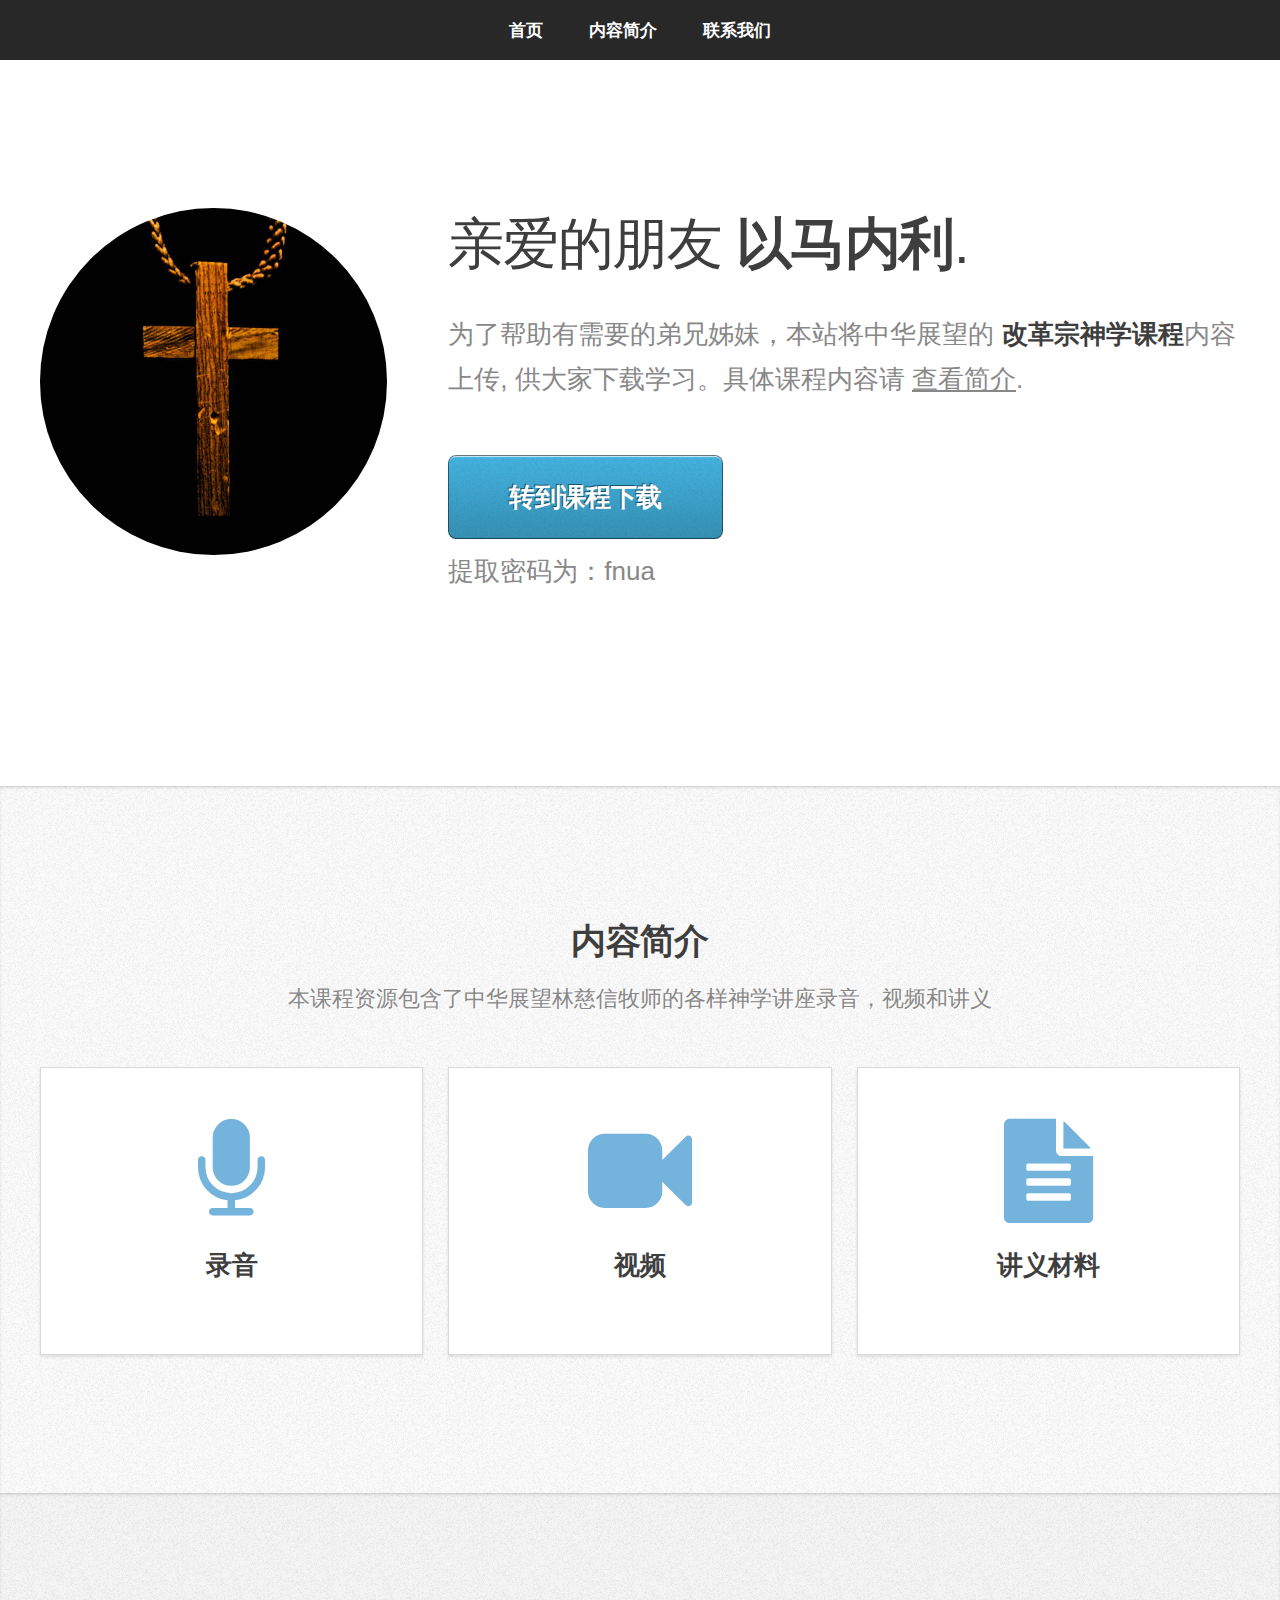
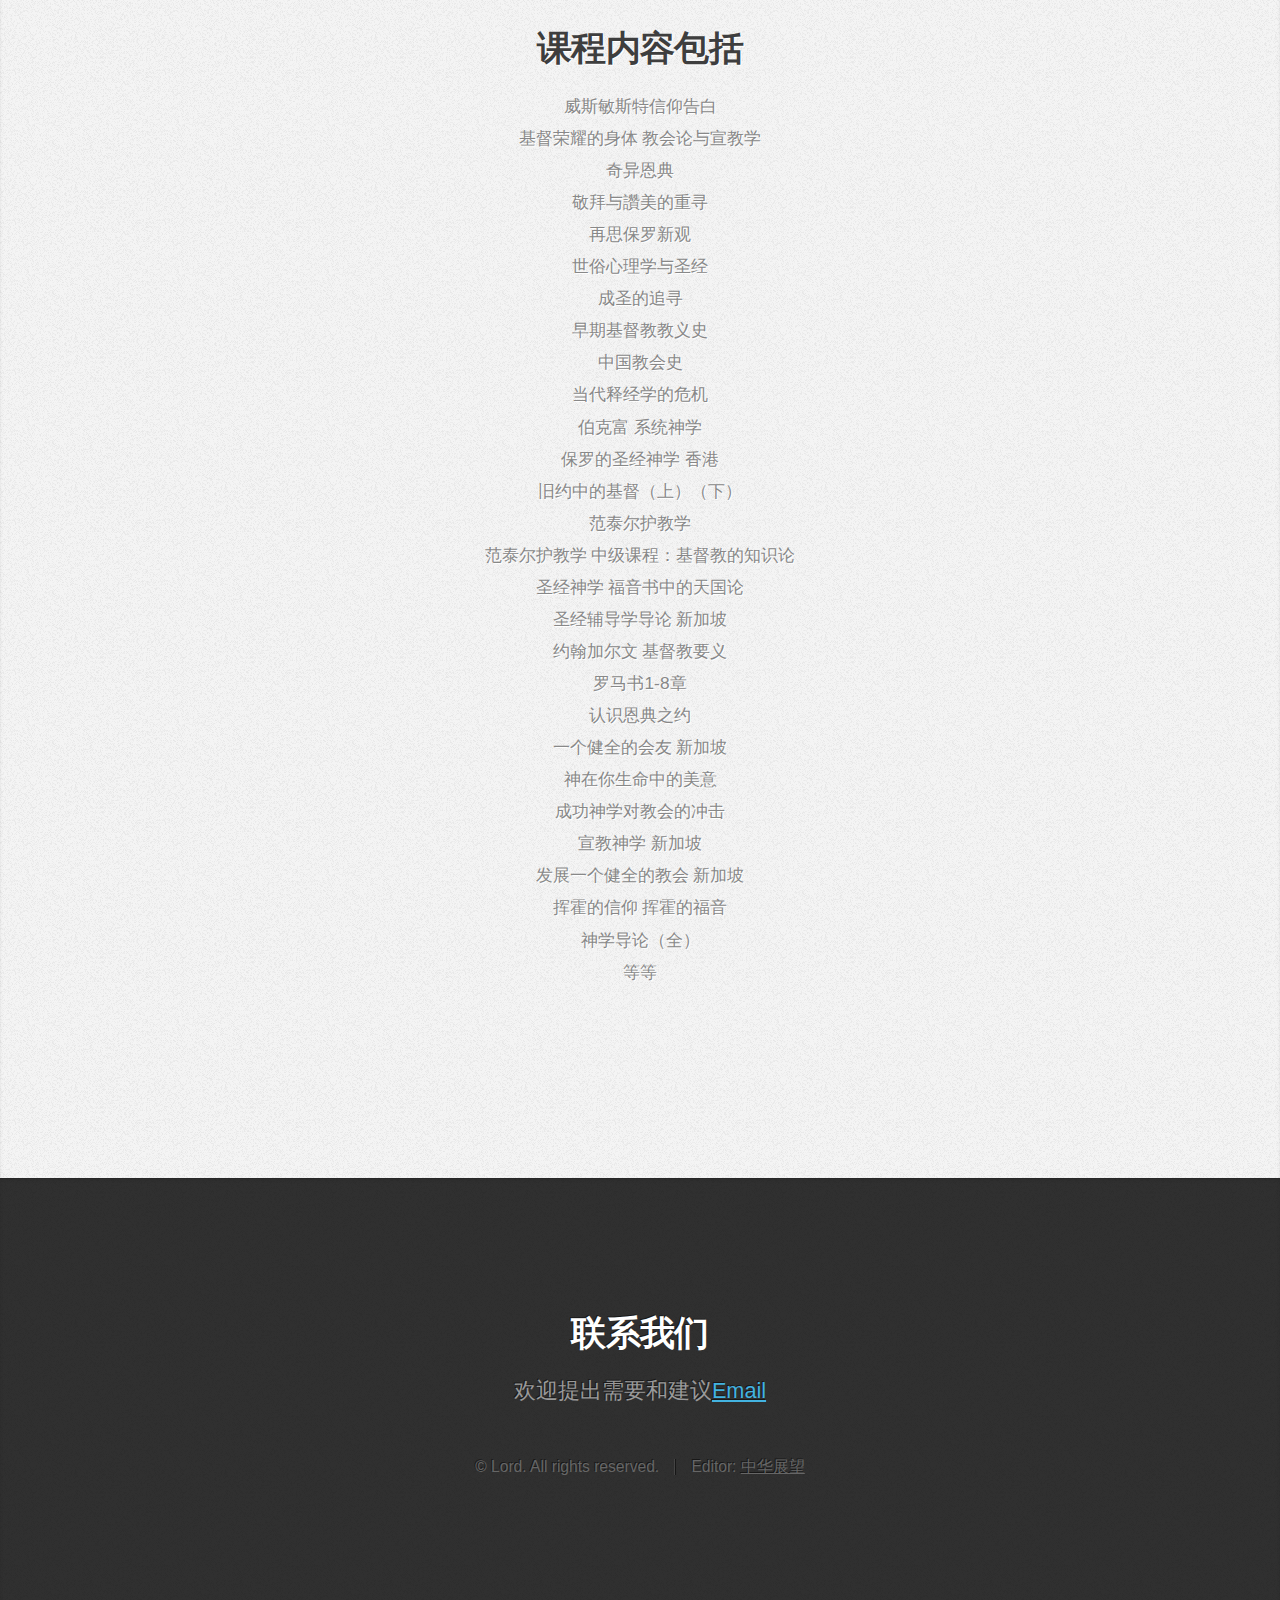
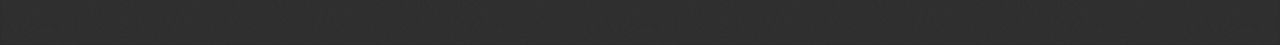
<file: index.html>
<!DOCTYPE HTML>
<!--
	Miniport by HTML5 UP
	html5up.net | @n33co
	Free for personal and commercial use under the CCA 3.0 license (html5up.net/license)
-->
<html>
	<head>
		<title>改革宗神学课程</title>
		<meta name="baidu-site-verification" content="imEpMeaJ9t" />
		<meta http-equiv="content-type" content="text/html; charset=utf-8" />
		<meta name="description" content="为了帮助有需要的弟兄姊妹，本站将中华展望的改革宗神学课程内容上传, 供大家下载学习。具体课程内容请转到课程下载" />
		<meta name="keywords" content="基督教, 圣经, 改革宗, 神学, 林慈信, 中华, 展望, 讲座, 录音, 视频" />
		<!--[if lte IE 8]><script src="css/ie/html5shiv.js"></script><![endif]-->
		<script src="js/jquery.min.js"></script>
		<script src="js/jquery.scrolly.min.js"></script>
		<script src="js/skel.min.js"></script>
		<script src="js/init.js"></script>
		<noscript>
			<link rel="stylesheet" href="css/skel.css" />
			<link rel="stylesheet" href="css/style.css" />
			<link rel="stylesheet" href="css/style-desktop.css" />
		</noscript>
		<!--[if lte IE 8]><link rel="stylesheet" href="css/ie/v8.css" /><![endif]-->
		<!--[if lte IE 9]><link rel="stylesheet" href="css/ie/v9.css" /><![endif]-->
	</head>
	<body>

		<!-- Nav -->
			<nav id="nav">
				<ul class="container">
					<li><a href="#top">首页</a></li>
					<li><a href="#work">内容简介</a></li>
<!--					<li><a href="#portfolio">Portfolio</a></li>-->
					<li><a href="#contact">联系我们</a></li>
				</ul>
			</nav>

		<!-- Home -->
			<div class="wrapper style1 first">
				<article class="container" id="top">
					<div class="row">
						<div class="4u">
							<span class="image fit"><img src="images/cross.jpg" alt="" /></span>
						</div>
						<div class="8u">
							<header>
								<h1>亲爱的朋友 <strong>以马内利</strong>.</h1>
							</header>
							<p>为了帮助有需要的弟兄姊妹，本站将中华展望的 <strong>改革宗神学课程</strong>内容上传, 供大家下载学习。具体课程内容请 <a href="#work">查看简介</a>.</p>
                            <a href="http://pan.baidu.com/s/1jI2dJEI" class="button big  scrolly" target="_blank">转到课程下载</a>
                            <p>提取密码为：<abbr>fnua</abbr></p>
						</div>
					</div>
				</article>
			</div>

		<!-- Work -->
			<div class="wrapper style2">
				<article id="work">
					<header>
						<h2>内容简介</h2>
						<p>本课程资源包含了中华展望林慈信牧师的各样神学讲座录音，视频和讲义</p>
					</header>
					<div class="container">
						<div class="row">
							<div class="4u">
								<section class="box style1">
									<span class="icon featured fa-microphone"></span>
									<h3>录音</h3>
									<p>
                                    </p>
								</section>
							</div>
							<div class="4u">
								<section class="box style1">
									<span class="icon featured fa-video-camera"></span>
									<h3>视频</h3>
									<p></p>
								</section>
							</div>
							<div class="4u">
								<section class="box style1">
									<span class="icon featured fa-file-text"></span>
									<h3>讲义材料</h3>
									<p></p>
								</section>
							</div>
						</div>
					</div>
<!--

					<footer>
						<p>Lorem ipsum dolor sit sapien vestibulum ipsum primis?</p>
						<a href="#portfolio" class="button big scrolly">See some of my recent work</a>
					</footer>
-->
				</article>
			</div>

		<!-- Portfolio -->
			<div class="wrapper style3">
				<article id="portfolio">
					<header>
						<h2>课程内容包括</h2>
						<p>
                            <ul>
                                <li>威斯敏斯特信仰告白</li>
                                <li>基督荣耀的身体 教会论与宣教学</li>
                                <li>奇异恩典</li>
                                <li>敬拜与讚美的重寻</li>
                                <li>再思保罗新观</li>
                                <li>世俗心理学与圣经</li>
                                <li>成圣的追寻 </li>
                                <li>早期基督教教义史</li>
                                <li>中国教会史 </li>
                                <li>当代释经学的危机</li>
                                <li>伯克富 系统神学</li>
                                <li>保罗的圣经神学 香港</li>
                                <li>旧约中的基督（上）（下）</li>
                                <li>范泰尔护教学</li>
                                <li>范泰尔护教学 中级课程：基督教的知识论</li>
                                <li>圣经神学 福音书中的天国论</li>
                                <li>圣经辅导学导论 新加坡</li>
                                <li>约翰加尔文 基督教要义</li>
                                <li>罗马书1-8章</li>
                                <li>认识恩典之约</li>
                                <li>一个健全的会友 新加坡</li>
                                <li>神在你生命中的美意</li>
                                <li>成功神学对教会的冲击</li>
                                <li>宣教神学 新加坡</li>
                                <li>发展一个健全的教会 新加坡</li>
                                <li>挥霍的信仰 挥霍的福音</li>
                                <li>神学导论（全）</li>
                                <li>等等</li>
                            </ul>
                        </p>
					</header>
					<div class="container">
                                                <!--
						<div class="row">
							<div class="4u">
								<article class="box style2">
									<a href="#" class="image featured"><img src="images/pic01.jpg" alt="" /></a>
									<h3><a href="#">Magna feugiat</a></h3>
									<p>Ornare nulla proin odio consequat.</p>
								</article>
							</div>
							<div class="4u">
								<article class="box style2">
									<a href="#" class="image featured"><img src="images/pic02.jpg" alt="" /></a>
									<h3><a href="#">Veroeros primis</a></h3>
									<p>Ornare nulla proin odio consequat.</p>
								</article>
							</div>
							<div class="4u">
								<article class="box style2">
									<a href="#" class="image featured"><img src="images/pic03.jpg" alt="" /></a>
									<h3><a href="#">Lorem ipsum</a></h3>
									<p>Ornare nulla proin odio consequat.</p>
								</article>
							</div>
						</div>

						<div class="row">
							<div class="4u">
								<article class="box style2">
									<a href="#" class="image featured"><img src="images/pic04.jpg" alt="" /></a>
									<h3><a href="#">Tempus dolore</a></h3>
									<p>Ornare nulla proin odio consequat.</p>
								</article>
							</div>
							<div class="4u">
								<article class="box style2">
									<a href="#" class="image featured"><img src="images/pic05.jpg" alt="" /></a>
									<h3><a href="#">Feugiat aliquam</a></h3>
									<p>Ornare nulla proin odio consequat.</p>
								</article>
							</div>
							<div class="4u">
								<article class="box style2">
									<a href="#" class="image featured"><img src="images/pic06.jpg" alt="" /></a>
									<h3><a href="#">Sed amet ornare</a></h3>
									<p>Ornare nulla proin odio consequat.</p>
								</article>
							</div>
						</div>
					</div>
					<footer>
						<p>Lorem ipsum dolor sit sapien vestibulum ipsum primis?</p>
						<a href="#contact" class="button big scrolly">Get in touch with me</a>
					</footer>

                   -->
				</article>
			</div>

		<!-- Contact -->
			<div class="wrapper style4">
				<article id="contact" class="container 75%">
					<header>
						<h2>联系我们</h2>
						<p>欢迎提出需要和建议<a href="mailto:zhonghuazhanwang@163.com">Email</a></p>
					</header>
					<div>

									<!--
						<div class="row">
							<div class="12u">
								<form method="post" action="#">
									<div>
										<div class="row">
											<div class="6u">
												<input type="text" name="name" id="name" placeholder="称呼" />
											</div>
											<div class="6u">
												<input type="text" name="email" id="email" placeholder="电子邮箱" />
											</div>
										</div>
										<div class="row">
											<div class="12u">
												<input type="text" name="subject" id="subject" placeholder="标题" />
											</div>
										</div>
										<div class="row">
											<div class="12u">
												<textarea name="message" id="message" placeholder="内容"></textarea>
											</div>
										</div>
										<div class="row 200%">
											<div class="12u">
												<ul class="actions">
													<li><input type="submit" value="Send Message" /></li>
													<li><input type="reset" value="Clear Form" class="alt" /></li>
												</ul>
											</div>
										</div>
									</div>
								</form>
							</div>
						</div>
						<div class="row">
							<div class="12u">
								<hr />
								<h3>Find me on ...</h3>
								<ul class="social">
									<li><a href="#" class="icon fa-twitter"><span class="label">Twitter</span></a></li>
									<li><a href="#" class="icon fa-facebook"><span class="label">Facebook</span></a></li>
									<li><a href="#" class="icon fa-dribbble"><span class="label">Dribbble</span></a></li>
									<li><a href="#" class="icon fa-linkedin"><span class="label">LinkedIn</span></a></li>
									<li><a href="#" class="icon fa-tumblr"><span class="label">Tumblr</span></a></li>
									<li><a href="#" class="icon fa-google-plus"><span class="label">Google+</span></a></li>
									<li><a href="#" class="icon fa-github"><span class="label">Github</span></a></li>

									<li><a href="#" class="icon fa-rss"><span>RSS</span></a></li>
									<li><a href="#" class="icon fa-instagram"><span>Instagram</span></a></li>
									<li><a href="#" class="icon fa-foursquare"><span>Foursquare</span></a></li>
									<li><a href="#" class="icon fa-skype"><span>Skype</span></a></li>
									<li><a href="#" class="icon fa-soundcloud"><span>Soundcloud</span></a></li>
									<li><a href="#" class="icon fa-youtube"><span>YouTube</span></a></li>
									<li><a href="#" class="icon fa-blogger"><span>Blogger</span></a></li>
									<li><a href="#" class="icon fa-flickr"><span>Flickr</span></a></li>
									<li><a href="#" class="icon fa-vimeo"><span>Vimeo</span></a></li>
								</ul>
								<hr />
							</div>
						</div>
									-->
					</div>
					<footer>
						<ul id="copyright">
							<li>&copy; Lord. All rights reserved.</li><li>Editor: <a href="#">中华展望</a></li>
						</ul>
					</footer>
				</article>
			</div>

	</body>
</html>
</file>
<file: css/style-desktop.css>
/*
	Miniport by HTML5 UP
	html5up.net | @n33co
	Free for personal and commercial use under the CCA 3.0 license (html5up.net/license)
*/

/*********************************************************************************/
/* Basic                                                                         */
/*********************************************************************************/

	body,input,textarea,select
	{
		font-size: 13pt;
	}

	h1
	{
		font-size: 3.25em;
		letter-spacing: -0.025em;
	}

	h2
	{
		font-size: 2em;
		letter-spacing: -0.015em;
	}
	
	h3
	{
		font-size: 1.5em;
		letter-spacing: -0.015em;
	}

	h1, h2, h3, h4, h5, h6
	{
		margin: 0 0 0.75em 0;
	}

	header
	{
		margin: 0 0 3em 0;
	}
	
		header > p
		{
			font-size: 1.25em;
			margin: 0;
		}

	footer
	{
		margin: 3em 0 0 0;
	}
	
		footer > p
		{
			font-size: 1.25em;
		}
	
	/* Form */
	
		form
		{
		}
		
			form .button
			{
				margin: 0 0.5em 0 0.5em;
			}

	/* Button */
	
		input[type="button"],
		input[type="submit"],
		input[type="reset"],
		.button
		{
			padding: 1em 2.35em 1em 2.35em;
			font-size: 1.1em;
		}

			input[type="button"].big,
			input[type="submit"].big,
			input[type="reset"].big,
			.button.big
			{
				font-size: 1.5em;
				letter-spacing: -0.025em;
			}

	/* Box */

		.box
		{
			padding: 2em;
		}

			.box.style1
			{
				padding: 3em 2em 3.5em 2em;
			}

				.box.style1 h3
				{
					margin-bottom: 0.5em;
				}

			.box.style2
			{
			}

				.box.style2 h3
				{
					margin-bottom: 0.25em;
				}

				.box.style2 .image
				{
					position: relative;
					left: 2em;
					top: 2em;
					margin: -4em 0 4em -4em;
					width: auto;
				}

/*********************************************************************************/
/* Wrappers                                                                      */
/*********************************************************************************/

	.wrapper
	{
		padding: 8em 0 8em 0;
		text-align: center;
	}
	
		.wrapper.first
		{
			padding-top: 12em;
		}

/*********************************************************************************/
/* Nav                                                                           */
/*********************************************************************************/

	#nav
	{
	}

		#nav a:hover
		{
			background: #383838;
		}
		
		#nav a:active
		{
			background: #484848;
		}
	
		#nav a
		{
			padding: 0.2em 1em 0.2em 1em;
			margin: 0.6em 0.2em 0.6em 0.2em;
			font-weight: 600;
			border-radius: 8px;
			-moz-transition: background-color .2s ease-in-out;
			-webkit-transition: background-color .2s ease-in-out;
			-o-transition: background-color .2s ease-in-out;
			-ms-transition: background-color .2s ease-in-out;
			transition: background-color .2s ease-in-out;
			color: #fff;
		}
		
/*********************************************************************************/
/* Articles                                                                      */
/*********************************************************************************/

	#top
	{
		text-align: left;
	}

		#top .image
		{
			width: 20em;
			height: 20em;
			margin: 0;
		}

		#top h1
		{
			margin-top: 0.35em;
		}
	
		#top p
		{
			font-size: 1.5em;
			line-height: 1.75em;
		}
		
	#contact
	{
	}
	
		#contact footer
		{
			font-size: 0.9em;
		}
		
/*********************************************************************************/
/* Copyright                                                                     */
/*********************************************************************************/

	#copyright
	{
		font-size: 1em;
		line-height: 1em;
	}

		#copyright li
		{
			display: inline-block;
			border-left: solid 1px rgba(0,0,0,0.5);
			box-shadow: -1px 0px 0px 0px rgba(255,255,255,0.1);
			padding: 0 0 0 1em;
			margin: 0 0 0 1em;
		}
		
		#copyright li:first-child
		{
			border: 0;
			box-shadow: none;
			padding-left: 0;
			margin-left: 0;
		}
</file>
<file: css/ie/v8.css>
/*
	Miniport by HTML5 UP
	html5up.net | @n33co
	Free for personal and commercial use under the CCA 3.0 license (html5up.net/license)
*/

/*********************************************************************************/
/* Basic                                                                         */
/*********************************************************************************/

	form input[type=text],
	form input[type=password],
	form select,
	form textarea,
	input[type="button"],
	input[type="submit"],
	input[type="reset"],
	.button,
	#top .image,
	#top .image img,
	#nav a
	{
		position: relative;
		-ms-behavior: url('css/ie/PIE.htc');
	}

	/* Section/Article */
	
		section > .last-child,
		article > .last-child
		{
			margin-bottom: 0;
		}

		section.last-child,
		article.last-child
		{
			margin-bottom: 0;
		}
		
	/* Box */

		.box
		{
			border: solid 1px #ddd;
		}

	/* List */

		ul.social li a
		{
			position: relative;
			top: 0 !important;
			overflow: hidden;
			-ms-behavior: url('css/ie/PIE.htc');
		}

			ul.social li a:before
			{
				background: none;
			}

/*********************************************************************************/
/* Wrappers                                                                      */
/*********************************************************************************/

	.wrapper
	{
		border-top: solid 1px #ddd;
	}
</file>
<file: css/ie/v9.css>
/*
	Miniport by HTML5 UP
	html5up.net | @n33co
	Free for personal and commercial use under the CCA 3.0 license (html5up.net/license)
*/

/*********************************************************************************/
/* Basic                                                                         */
/*********************************************************************************/

	/* Button */

		input[type="button"],
		input[type="submit"],
		input[type="reset"],
		.button
		{
			background-image: url('images/grad0-20.svg');
		}
		
	/* List */

		ul
		{
		}

			ul.social
			{
			}
			
				ul.social li a:before
				{
					background-image: url('images/grad0-20.svg');
				}
</file>
<file: css/skel.css>
/* Resets (http://meyerweb.com/eric/tools/css/reset/ | v2.0 | 20110126 | License: none (public domain)) */

	html,body,div,span,applet,object,iframe,h1,h2,h3,h4,h5,h6,p,blockquote,pre,a,abbr,acronym,address,big,cite,code,del,dfn,em,img,ins,kbd,q,s,samp,small,strike,strong,sub,sup,tt,var,b,u,i,center,dl,dt,dd,ol,ul,li,fieldset,form,label,legend,table,caption,tbody,tfoot,thead,tr,th,td,article,aside,canvas,details,embed,figure,figcaption,footer,header,hgroup,menu,nav,output,ruby,section,summary,time,mark,audio,video{margin:0;padding:0;border:0;font-size:100%;font:inherit;vertical-align:baseline;}article,aside,details,figcaption,figure,footer,header,hgroup,menu,nav,section{display:block;}body{line-height:1;}ol,ul{list-style:none;}blockquote,q{quotes:none;}blockquote:before,blockquote:after,q:before,q:after{content:'';content:none;}table{border-collapse:collapse;border-spacing:0;}body{-webkit-text-size-adjust:none}

/* Box Model */

	*, *:before, *:after {
		-moz-box-sizing: border-box;
		-webkit-box-sizing: border-box;
		box-sizing: border-box;
	}

/* Container */

	.container {
		margin-left: auto;
		margin-right: auto;

		/* width: (containers) */
		width: 1200px;
	}

	/* Modifiers */

		/* 125% */
			.container.\31 25\25 {
				width: 100%;

				/* max-width: (containers * 1.25) */
				max-width: 1500px;

				/* min-width: (containers) */
				min-width: 1200px;
			}

		/* 75% */
			.container.\37 5\25 {

				/* width: (containers * 0.75) */
				width: 900px;

			}

		/* 50% */
			.container.\35 0\25 {

				/* width: (containers * 0.50) */
				width: 600px;

			}

		/* 25% */
			.container.\32 5\25 {

				/* width: (containers * 0.25) */
				width: 300px;

			}

/* Grid */

	.row {
		border-bottom: solid 1px transparent;
	}

	.row > * {
		float: left;
	}

	.row:after, .row:before {
		content: '';
		display: block;
		clear: both;
		height: 0;
	}

	.row.uniform > * > :first-child {
		margin-top: 0;
	}

	.row.uniform > * > :last-child {
		margin-bottom: 0;
	}

	/* Gutters */

		/* Normal */

			.row > * {
				/* padding: (gutters.horizontal) 0 0 (gutters.vertical) */
				padding: 40px 0 0 40px;
			}

			.row {
				/* margin: -(gutters.horizontal) 0 -1px -(gutters.vertical) */
				margin: -40px 0 -1px -40px;
			}

			.row.uniform > * {
				/* padding: (gutters.vertical) 0 0 (gutters.vertical) */
				padding: 40px 0 0 40px;
			}

			.row.uniform {
				/* margin: -(gutters.vertical) 0 -1px -(gutters.vertical) */
				margin: -40px 0 -1px -40px;
			}

		/* 200% */

			.row.\32 00\25 > * {
				/* padding: (gutters.horizontal) 0 0 (gutters.vertical) */
				padding: 80px 0 0 80px;
			}

			.row.\32 00\25 {
				/* margin: -(gutters.horizontal) 0 -1px -(gutters.vertical) */
				margin: -80px 0 -1px -80px;
			}

			.row.uniform.\32 00\25 > * {
				/* padding: (gutters.vertical) 0 0 (gutters.vertical) */
				padding: 80px 0 0 80px;
			}

			.row.uniform.\32 00\25 {
				/* margin: -(gutters.vertical) 0 -1px -(gutters.vertical) */
				margin: -80px 0 -1px -80px;
			}

		/* 150% */

			.row.\31 50\25 > * {
				/* padding: (gutters.horizontal) 0 0 (gutters.vertical) */
				padding: 60px 0 0 60px;
			}

			.row.\31 50\25 {
				/* margin: -(gutters.horizontal) 0 -1px -(gutters.vertical) */
				margin: -60px 0 -1px -60px;
			}

			.row.uniform.\31 50\25 > * {
				/* padding: (gutters.vertical) 0 0 (gutters.vertical) */
				padding: 60px 0 0 60px;
			}

			.row.uniform.\31 50\25 {
				/* margin: -(gutters.vertical) 0 -1px -(gutters.vertical) */
				margin: -60px 0 -1px -60px;
			}

		/* 50% */

			.row.\35 0\25 > * {
				/* padding: (gutters.horizontal) 0 0 (gutters.vertical) */
				padding: 20px 0 0 20px;
			}

			.row.\35 0\25 {
				/* margin: -(gutters.horizontal) 0 -1px -(gutters.vertical) */
				margin: -20px 0 -1px -20px;
			}

			.row.uniform.\35 0\25 > * {
				/* padding: (gutters.vertical) 0 0 (gutters.vertical) */
				padding: 20px 0 0 20px;
			}

			.row.uniform.\35 0\25 {
				/* margin: -(gutters.vertical) 0 -1px -(gutters.vertical) */
				margin: -20px 0 -1px -20px;
			}

		/* 25% */

			.row.\32 5\25 > * {
				/* padding: (gutters.horizontal) 0 0 (gutters.vertical) */
				padding: 10px 0 0 10px;
			}

			.row.\32 5\25 {
				/* margin: -(gutters.horizontal) 0 -1px -(gutters.vertical) */
				margin: -10px 0 -1px -10px;
			}

			.row.uniform.\32 5\25 > * {
				/* padding: (gutters.vertical) 0 0 (gutters.vertical) */
				padding: 10px 0 0 10px;
			}

			.row.uniform.\32 5\25 {
				/* margin: -(gutters.vertical) 0 -1px -(gutters.vertical) */
				margin: -10px 0 -1px -10px;
			}

		/* 0% */

			.row.\30 \25 > * {
				padding: 0;
			}

			.row.\30 \25 {
				margin: 0 0 -1px 0;
			}

	/* Cells */

		.\31 2u, .\31 2u\24 { width: 100%; clear: none; margin-left: 0; }
		.\31 1u, .\31 1u\24 { width: 91.6666666667%; clear: none; margin-left: 0; }
		.\31 0u, .\31 0u\24 { width: 83.3333333333%; clear: none; margin-left: 0; }
		.\39 u, .\39 u\24 { width: 75%; clear: none; margin-left: 0; }
		.\38 u, .\38 u\24 { width: 66.6666666667%; clear: none; margin-left: 0; }
		.\37 u, .\37 u\24 { width: 58.3333333333%; clear: none; margin-left: 0; }
		.\36 u, .\36 u\24 { width: 50%; clear: none; margin-left: 0; }
		.\35 u, .\35 u\24 { width: 41.6666666667%; clear: none; margin-left: 0; }
		.\34 u, .\34 u\24 { width: 33.3333333333%; clear: none; margin-left: 0; }
		.\33 u, .\33 u\24 { width: 25%; clear: none; margin-left: 0; }
		.\32 u, .\32 u\24 { width: 16.6666666667%; clear: none; margin-left: 0; }
		.\31 u, .\31 u\24 { width: 8.3333333333%; clear: none; margin-left: 0; }

		.\31 2u\24 + *,
		.\31 1u\24 + *,
		.\31 0u\24 + *,
		.\39 u\24 + *,
		.\38 u\24 + *,
		.\37 u\24 + *,
		.\36 u\24 + *,
		.\35 u\24 + *,
		.\34 u\24 + *,
		.\33 u\24 + *,
		.\32 u\24 + *,
		.\31 u\24 + * {
			clear: left;
		}

		.\-11u { margin-left: 91.6666666667% }
		.\-10u { margin-left: 83.3333333333% }
		.\-9u { margin-left: 75% }
		.\-8u { margin-left: 66.6666666667% }
		.\-7u { margin-left: 58.3333333333% }
		.\-6u { margin-left: 50% }
		.\-5u { margin-left: 41.6666666667% }
		.\-4u { margin-left: 33.3333333333% }
		.\-3u { margin-left: 25% }
		.\-2u { margin-left: 16.6666666667% }
		.\-1u { margin-left: 8.3333333333% }
</file>
<file: css/style.css>
@charset 'UTF-8';
@import url('http://fonts.googleapis.com/css?family=Open+Sans:300,300italic,600,600italic,700');
@import url('font-awesome.min.css');

/*
	Miniport by HTML5 UP
	html5up.net | @n33co
	Free for personal and commercial use under the CCA 3.0 license (html5up.net/license)
*/

/*********************************************************************************/
/* Basic                                                                         */
/*********************************************************************************/

	body,input,textarea,select
	{
		font-family: Tahoma, Helvetica, Arial, "Microsoft Yahei","微软雅黑", STXihei, "华文细黑", sans-serif;;
		
		/*font-family: 'Open Sans', "Microsoft Yahei", sans-serif;*/
		line-height: 1.85em;
		color: #888;
		font-weight: 300;
	}

		body.is-loading *
		{
			-moz-transition: none !important;
			-webkit-transition: none !important;
			-o-transition: none !important;
			-ms-transition: none !important;
			transition: none !important;
			-moz-animation: none !important;
			-webkit-animation: none !important;
			-o-animation: none !important;
			-ms-animation: none !important;
			animation: none !important;
		}
	
	a
	{
		color: #43B3E0;
		text-decoration: underline;
		-moz-transition: color .2s ease-in-out;
		-webkit-transition: color .2s ease-in-out;
		-o-transition: color .2s ease-in-out;
		-ms-transition: color .2s ease-in-out;
		transition: color .2s ease-in-out;
	}
	
		a:hover
		{
			color: #43bff0 !important;
		}

		a img
		{
			border: 0;
		}

	b, strong
	{
		font-weight: 600;
		color: #3e3e3e;
	}

	i, em
	{
		font-style: italic;
	}

	sub
	{
		position: relative;
		top: 0.5em;
		font-size: 0.8em;
	}
	
	sup
	{
		position: relative;
		top: -0.5em;
		font-size: 0.8em;
	}

	blockquote
	{
		border-left: solid 0.75em #eee;
		padding: 1em 0 1em 1.5em;
		font-style: italic;
	}
				
	h1, h2, h3, h4, h5, h6
	{
		color: #3e3e3e;
	}
	
		h1 a, h2 a, h3 a, h4 a, h5 a, h6 a
		{
			text-decoration: none;
			color: inherit;
		}
	
	h2, h3, h4, h5, h6
	{
		font-weight: 700;
	}
	
	h1
	{
		font-weight: 300;
	}
	
		h1 strong
		{
			font-weight: 700;
		}
	
	em, i
	{
		font-style: italic;
	}

	br.clear
	{
		clear: both;
	}
	
	hr
	{
		border: 0;
		border-top: solid 1px #444;
		border-top-color: rgba(0,0,0,0.35);
		box-shadow: 0px 1px 0px 0px rgba(255,255,255,0.1);
		height: 1px;
		margin: 3em 0 4em 0;
	}
	
	p, ul, ol, dl, table
	{
		margin-bottom: 2em;
	}

	/* Form */
	
		form
		{
		}
		
			form label
			{
				color: #3e3e3e;
				font-weight: 700;
				display: block;
				margin: 0 0 0.5em 0;
			}
		
			form input[type=text],
			form input[type=email],
			form input[type=password],
			form select,
			form textarea
			{
				-webkit-appearance: none;
				display: block;
				border: 0;
				padding: 0.75em;
				font-size: 1em;
				border-radius: 8px;
				border: solid 1px #ddd;
				background: #fff;
				color: #bbb;
				box-shadow: inset 0px 2px 3px 1px rgba(0,0,0,0.05), 0px 1px 0px 0px rgba(255,255,255,0.025);
				width: 100%;
				-moz-transition: background .2s ease-in-out, box-shadow .2s ease-in-out;
				-webkit-transition: background .2s ease-in-out, box-shadow .2s ease-in-out;
				-o-transition: background .2s ease-in-out, box-shadow .2s ease-in-out;
				-ms-transition: background .2s ease-in-out, box-shadow .2s ease-in-out;
				transition: background .2s ease-in-out, box-shadow .2s ease-in-out;
			}

			form input[type=text]:focus,
			form input[type=email]:focus,
			form input[type=password]:focus,
			form select:focus,
			form textarea:focus
			{
				background: #fafafa;
				box-shadow: inset 0px 2px 5px 0px rgba(0,0,0,0.05), 0px 1px 0px 0px rgba(255,255,255,0.025), inset 0px 0px 2px 1px #43bff0;
			}

			form textarea
			{
				height: 15em;
			}
			
			form .formerize-placeholder
			{
				color: #555 !important;
			}

			form ::-webkit-input-placeholder
			{
				color: #555 !important;
			}

			form :-moz-placeholder
			{
				color: #555 !important;
			}

			form ::-moz-placeholder
			{
				color: #555 !important;
			}

			form :-ms-input-placeholder
			{
				color: #555 !important;
			}

			form ::-moz-focus-inner
			{
				border: 0;
			}

	/* Tables */
	
		table
		{
			width: 100%;
		}
		
			table.default
			{
				width: 100%;
			}

				table.default tr
				{
					border-top: solid 1px #eee;
				}

					table.default tr:first-child
					{
						border-top: 0;
					}
			
				table.default td
				{
					padding: 0.5em 1em 0.5em 1em;
				}
				
				table.default th
				{
					text-align: left;
					padding: 0.5em 1em 0.5em 1em;
					font-weight: 600;
					margin: 0 0 1em 0;
				}
			
				table.default thead
				{
					background: #4f4f4f;
					color: #fff;
				}
				
				table.default tfoot
				{
				}
				
				table.default tbody
				{
				}

	/* Section/Article */
	
		section,
		article
		{
			margin-bottom: 3em;
		}
		
		section > :last-child,
		article > :last-child
		{
			margin-bottom: 0;
		}

		section:last-child,
		article:last-child
		{
			margin-bottom: 0;
		}

	/* Image */

		.image
		{
			display: inline-block;
			position: relative;
		}
		
			.image img
			{
				display: block;
				width: 100%;
			}

			.image.fit
			{
				display: block;
				width: 100%;
			}
			
			.image.featured
			{
				display: block;
				width: 100%;
				margin: 0 0 2em 0;
			}
			
			.image.left
			{
				float: left;
				margin: 0 2em 2em 0;
			}
			
			.image.centered
			{
				display: block;
				margin: 0 0 2em 0;
			}

				.image.centered img
				{
					margin: 0 auto;
					width: auto;
				}

	/* Button */
	
		input[type="button"],
		input[type="submit"],
		input[type="reset"],
		.button
		{
			-webkit-appearance: none;
			position: relative;
			display: inline-block;
			color: #fff !important;
			text-decoration: none;
			font-weight: 700;
			border: 0;
			outline: 0;
			cursor: pointer;
			border-radius: 8px;
			text-shadow: -1px -1px 0.5px rgba(0,0,0,0.5);
			overflow: hidden;
			box-shadow: inset 0px 0px 0px 1px rgba(0,0,0,0.5), inset 0px 2px 1px 0px rgba(255,255,255,0.75);
			background: #43B3E0;
			background-image:	url('images/bg.png'),		-moz-linear-gradient(top, rgba(0,0,0,0), rgba(0,0,0,0.2));
			background-image:	url('images/bg.png'),		-webkit-linear-gradient(top, rgba(0,0,0,0), rgba(0,0,0,0.2));
			background-image:	url('images/bg.png'),		-o-linear-gradient(top, rgba(0,0,0,0), rgba(0,0,0,0.2));
			background-image:	url('images/bg.png'),		-ms-linear-gradient(top, rgba(0,0,0,0), rgba(0,0,0,0.2));
			background-image:	url('images/bg.png'),		linear-gradient(top, rgba(0,0,0,0), rgba(0,0,0,0.2));
			-moz-transition: background-color .2s ease-in-out;
			-webkit-transition: background-color .2s ease-in-out;
			-o-transition: background-color .2s ease-in-out;
			-ms-transition: background-color .2s ease-in-out;
			transition: background-color .2s ease-in-out;
		}

			input[type="button"]:hover,
			input[type="submit"]:hover,
			input[type="reset"]:hover,
			.button:hover
			{
				background-color: #43bff0;
				color: #fff !important;
			}
			
			input[type="button"]:active,
			input[type="submit"]:active,
			input[type="reset"]:active,
			.button:active
			{
				background-color: #3BA8D3;
				top: 1px;
			}
		
			input[type="button"].alt,
			input[type="submit"].alt,
			input[type="reset"].alt,
			.button.alt
			{
				background-color: #444;
				box-shadow: inset 0px 0px 0px 1px #242424, inset 0px 2px 1px 0px rgba(255,255,255,0.2);
			}

				input[type="button"].alt:hover,
				input[type="submit"].alt:hover,
				input[type="reset"].alt:hover,
				.button.alt:hover
				{
					background-color: #4f4f4f;
					color: #fff !important;
				}
				
				input[type="button"].alt:active,
				input[type="submit"].alt:active,
				input[type="reset"].alt:active,
				.button.alt:active
				{
					background-color: #3f3f3f;
				}
		
	/* List */

		ul
		{
		}

			ul.default
			{
				list-style: disc;
				padding-left: 1em;
			}
			
				ul.default li
				{
					padding-left: 0.5em;
				}
				
			ul.social
			{
				cursor: default;
				margin: 0;
			}
			
				ul.social li
				{
					position: relative;
					display: inline-block;
					margin: 0.25em;
					top: 0;
				}

					ul.social li a {
						display: block;
						width: 48px;
						height: 48px;
						border-radius: 6px;
						top: 0;
						position: relative;

						-moz-transition: top .2s ease-in-out;
						-webkit-transition: top .2s ease-in-out;
						-o-transition: top .2s ease-in-out;
						-ms-transition: top .2s ease-in-out;
						transition: top .2s ease-in-out;
					}

					ul.social li a:before {
						background-color: #444;
						background-image: url('images/bg.png'),		-moz-linear-gradient(top, rgba(0,0,0,0), rgba(0,0,0,0.2));
						background-image: url('images/bg.png'),		-ms-linear-gradient(top, rgba(0,0,0,0), rgba(0,0,0,0.2));
						background-image: url('images/bg.png'),		-o-linear-gradient(top, rgba(0,0,0,0), rgba(0,0,0,0.2));
						background-image: url('images/bg.png'),		-webkit-linear-gradient(top, rgba(0,0,0,0), rgba(0,0,0,0.2));
						background-image: url('images/bg.png'),		linear-gradient(top, rgba(0,0,0,0), rgba(0,0,0,0.2));
						border-radius: 6px;
						box-shadow: inset 0px 0px 0px 1px #282828, inset 0px 2px 1px 0px rgba(255,255,255,0.1);
						color: #2E2E2E !important;
						display: block;
						font-size: 26px;
						height: 48px;
						line-height: 48px;
						text-align: center;
						outline: 0;
						overflow: hidden;
						text-shadow: 1px 1px 0px rgba(255,255,255,0.1);
						width: 48px;

						-moz-transition: background-color .2s ease-in-out;
						-webkit-transition: background-color .2s ease-in-out;
						-o-transition: background-color .2s ease-in-out;
						-ms-transition: background-color .2s ease-in-out;
						transition: background-color .2s ease-in-out;
					}

						ul.social li a.fa-twitter		{ background-color: #2DAAE4; }
						ul.social li a.fa-facebook		{ background-color: #3C5A98; }
						ul.social li a.fa-dribbble		{ background-color: #C4376B; }
						ul.social li a.fa-linkedin		{ background-color: #006599; }
						ul.social li a.fa-tumblr		{ background-color: #51718A; }
						ul.social li a.fa-google-plus	{ background-color: #DA2713; }
						ul.social li a.fa-github		{ background-color: #FAFAFA; }
						ul.social li a.fa-rss			{ background-color: #F2600B; }
						ul.social li a.fa-instagram		{ background-color: #E0D7C8; }
						ul.social li a.fa-foursquare	{ background-color: #39A3D4; }
						ul.social li a.fa-skype			{ background-color: #10BEF1; }
						ul.social li a.fa-soundcloud	{ background-color: #FE5419; }
						ul.social li a.fa-youtube		{ background-color: #BF2E25; }
						ul.social li a.fa-blogger		{ background-color: #FF6501; }
						ul.social li a.fa-flickr		{ background-color: #0062DB; }
						ul.social li a.fa-vimeo			{ background-color: #4C8AB0; }

						ul.social li a:hover
						{
							top: -5px;
						}
						
							ul.social li a:hover:before
							{
								background-color: transparent;
							}

			ul.actions
			{
			}

				ul.actions li
				{
					display: inline-block;
					margin: 0 0 0 1em;
				}
				
					ul.actions li:first-child
					{
						margin-left: 0;
					}

		ol
		{
		}	

			ol.default
			{
				list-style: decimal;
				padding-left: 1.25em;
			}

				ol.default li
				{
					padding-left: 0.25em;
				}

	/* Box */
			
		.box
		{
			background: #fff;
			box-shadow: inset 0px 0px 0px 1px rgba(0,0,0,0.15), 0px 2px 3px 0px rgba(0,0,0,0.1);
			text-align: center;
		}

/*********************************************************************************/
/* Icons                                                                         */
/*********************************************************************************/

	.icon {
		text-decoration: none;
	}

		.icon:before {
			display: inline-block;
			font-family: FontAwesome;
			font-size: 1.25em;
			text-decoration: none;
			font-style: normal;
			font-weight: normal;
			line-height: 1;
			-webkit-font-smoothing:antialiased;
			-moz-osx-font-smoothing:grayscale;
		}
		
		.icon > .label {
			display: none;
		}

		.icon.featured
		{
			color: #74b3db;
			display: block;
			margin: 0 0 1.5em 0;
			cursor: default;
		}
		
			.icon.featured:before
			{
				font-size: 6em;
			}

/*********************************************************************************/
/* Wrappers                                                                      */
/*********************************************************************************/

	.wrapper
	{
		background-image: url('images/bg.png');
		box-shadow: inset 0px 1px 0px 0px rgba(0,0,0,0.05), inset 0px 2px 3px 0px rgba(0,0,0,0.1);
	}

		.wrapper.first
		{
			box-shadow: none;
		}

		.wrapper.style1
		{
			background-image: none;
			background-color: #fff;
		}
		
		.wrapper.style2
		{
			background-color: #fafafa;
			text-shadow: 1px 1px 0px #fff;
		}
		
		.wrapper.style3
		{
			background-color: #f4f4f4;
			text-shadow: 1px 1px 0px #fff;
		}

		.wrapper.style4
		{
			background-color: #303030;
			color: #999;
			text-shadow: -1px -1px 0px #181818;
		}

			.wrapper.style4 h1, 
			.wrapper.style4 h2, 
			.wrapper.style4 h3, 
			.wrapper.style4 h4, 
			.wrapper.style4 h5, 
			.wrapper.style4 h6
			{
				color: #fff;
			}

			.wrapper.style4 form input[type=text],
			.wrapper.style4 form input[type=password],
			.wrapper.style4 form select,
			.wrapper.style4 form textarea
			{
				border: none;
				background: #282828;
			}

			.wrapper.style4 form input[type=text]:focus,
			.wrapper.style4 form input[type=password]:focus,
			.wrapper.style4 form select:focus,
			.wrapper.style4 form textarea:focus
			{
				background: #252525;
			}
		
/*********************************************************************************/
/* Nav                                                                           */
/*********************************************************************************/

	#nav
	{
		background-color: #282828;
		text-align: center;
		position: fixed;
		left: 0;
		top: 0;
		width: 100%;
		z-index: 10000;
		cursor: default;
	}
	
		#nav ul
		{
			margin-bottom: 0;
		}
	
		#nav li
		{
			display: inline-block;
		}
		
		#nav a
		{
			position: relative;
			display: block;
			color: #fff;
			text-decoration: none;
			outline: 0;
		}
		
			#nav a:hover
			{
				color: #fff !important;
			}
			
			#nav a.active:before
			{
				content: '';
				display: block;
				position: absolute;
				bottom: -0.6em;
				left: 50%;
				margin-left: -0.75em;
				border-left: solid 0.75em transparent;
				border-right: solid 0.75em transparent;
				border-top: solid 0.6em #282828;
			}
			
/*********************************************************************************/
/* Articles                                                                      */
/*********************************************************************************/

	#top
	{
	}

		#top .image
		{
			border-radius: 50%;
		}

			#top .image img
			{
				border-radius: 50%;
			}

		#top p
		{
		}
	
			#top p a
			{
				color: inherit;
			}

/*********************************************************************************/
/* Copyright                                                                     */
/*********************************************************************************/

	#copyright
	{
		color: #666;
	}
	
		#copyright a
		{
			color: inherit;

			-moz-transition: color .2s ease-in-out;
			-webkit-transition: color .2s ease-in-out;
			-o-transition: color .2s ease-in-out;
			-ms-transition: color .2s ease-in-out;
			transition: color .2s ease-in-out;
		}
		
		#copyright a:hover
		{
			color: #777;
		}
</file>
